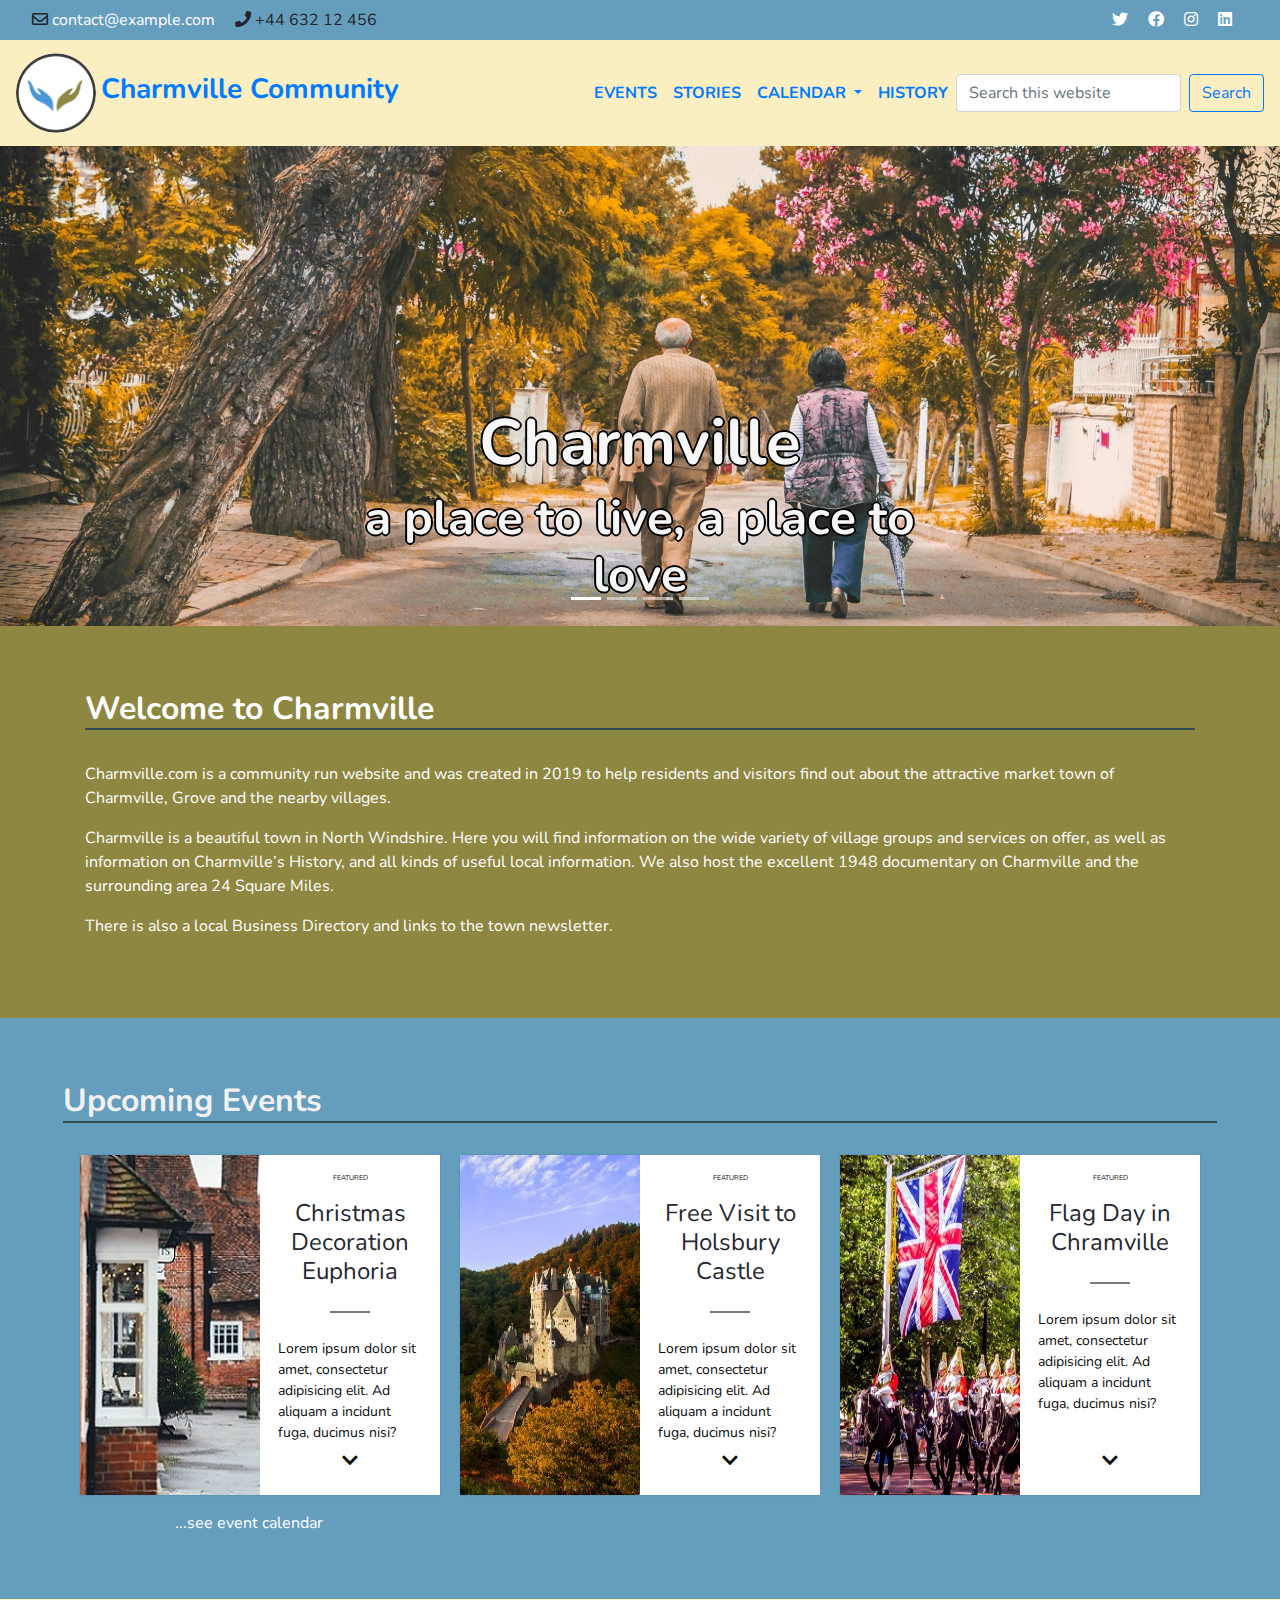
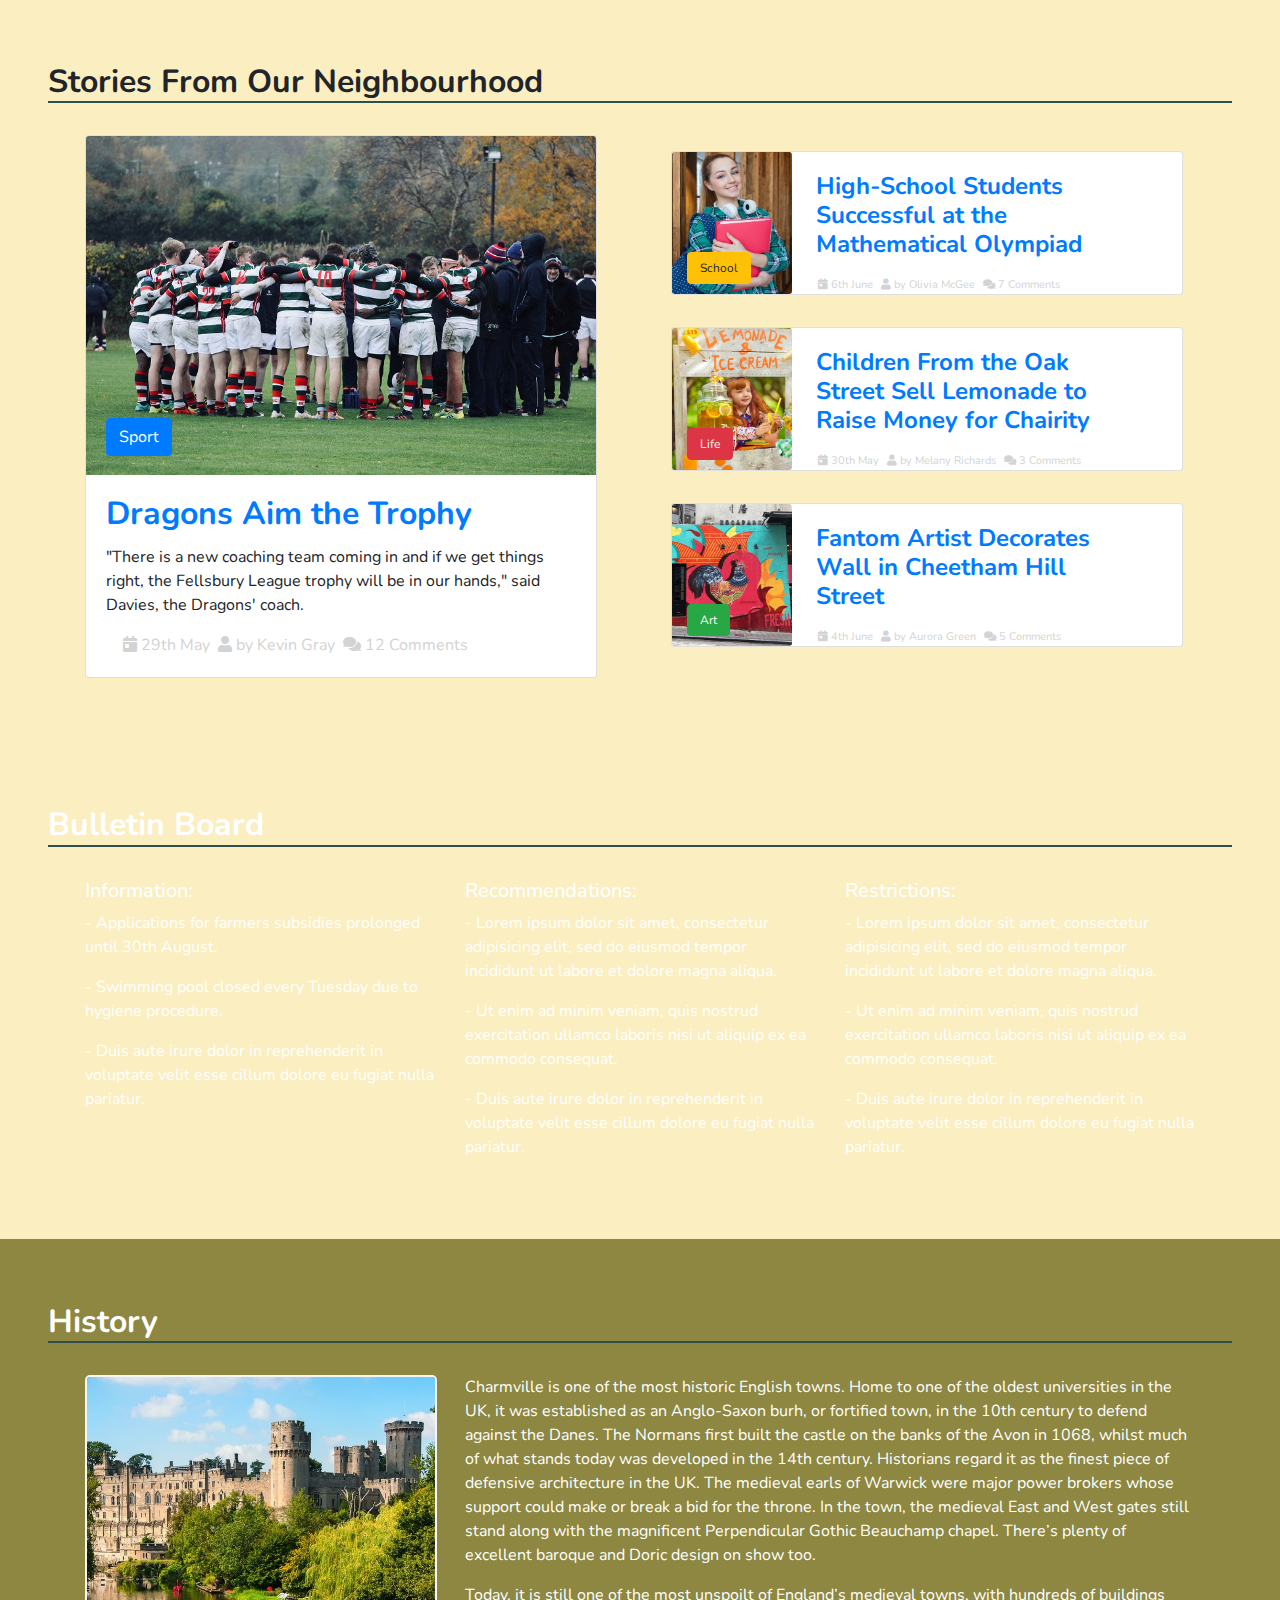
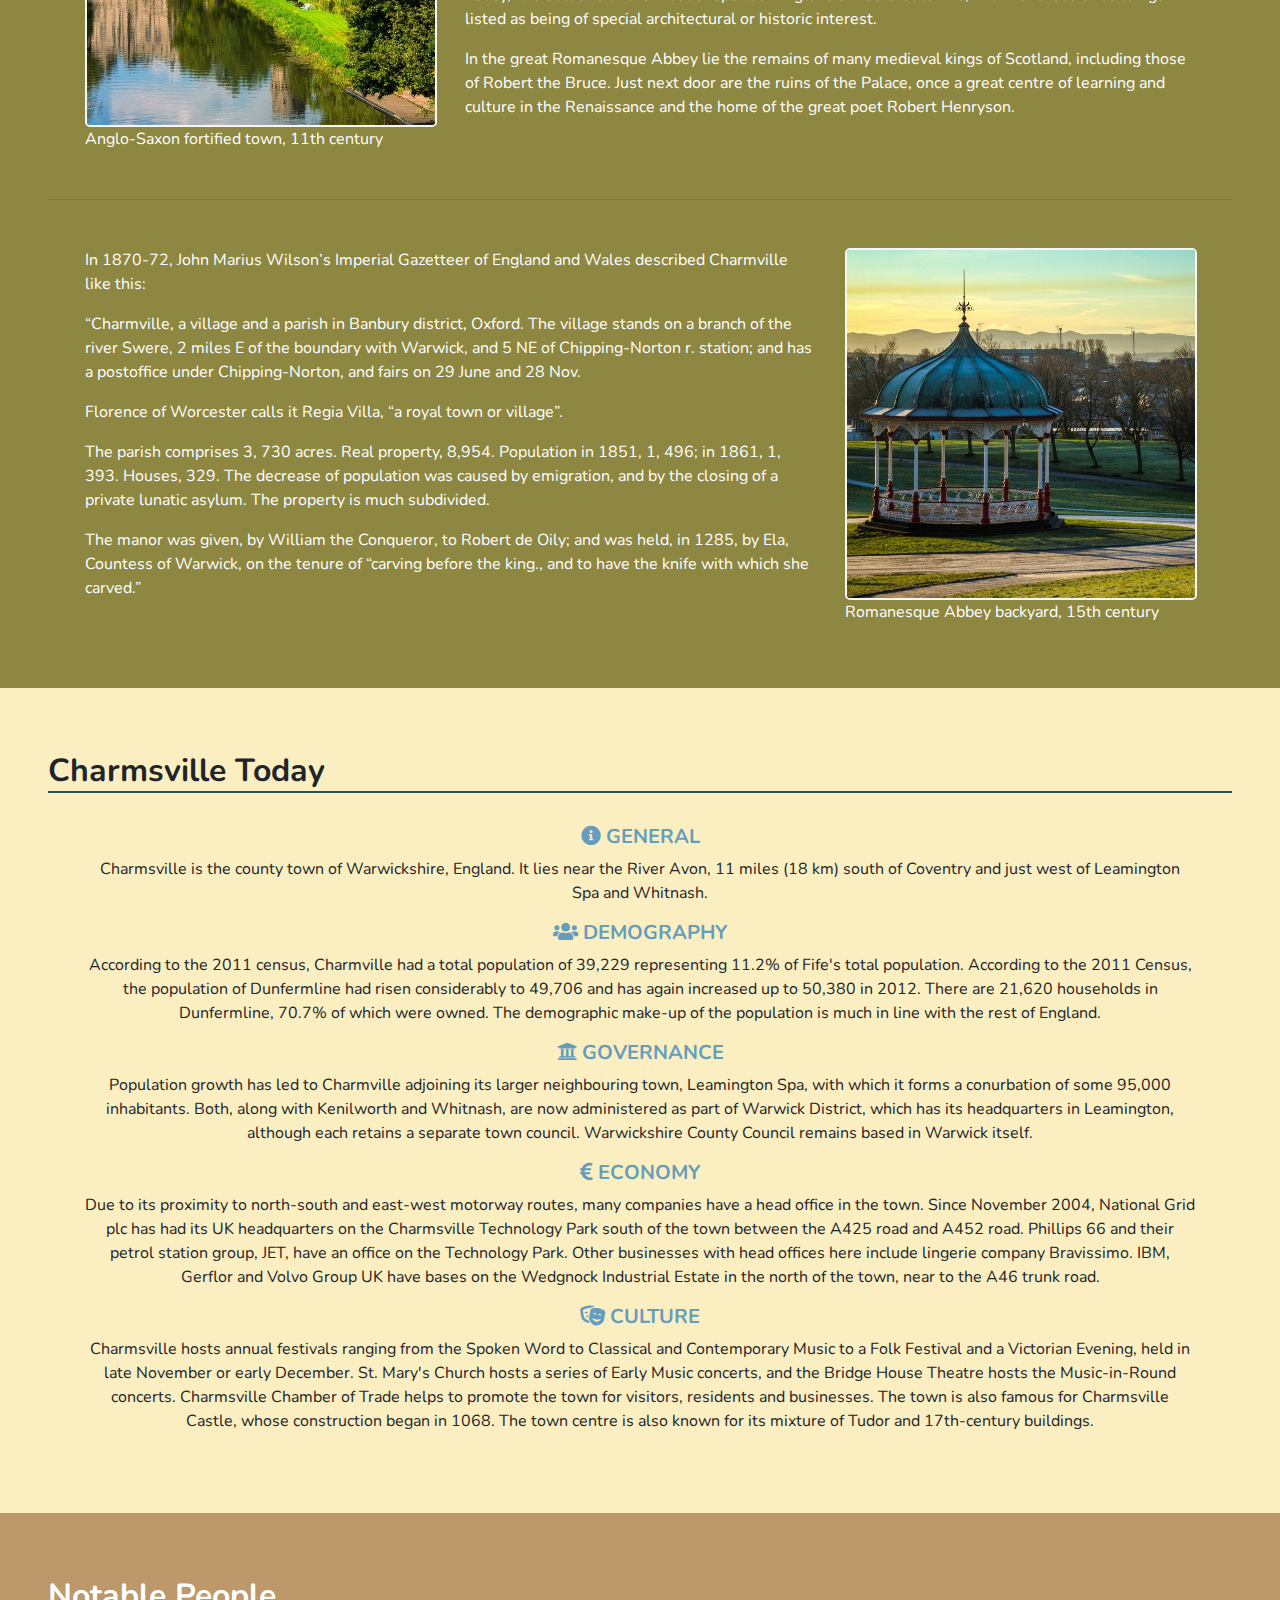
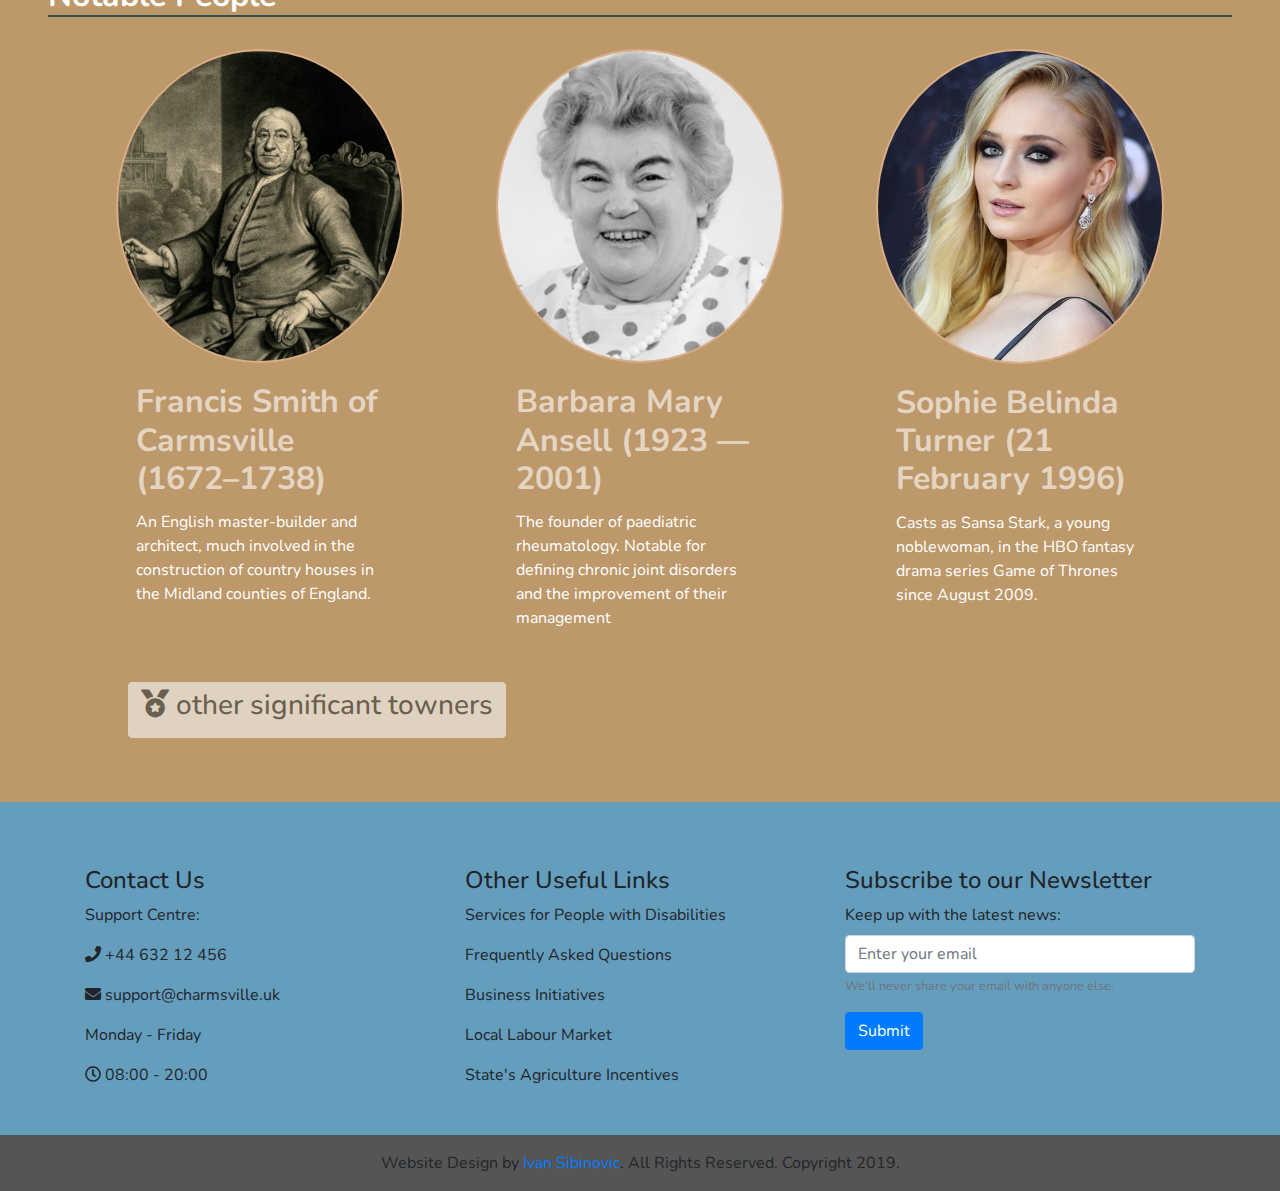
<file: index.html>
<!doctype html>
<html lang="en">
  <head>
    <!-- Required meta tags -->
    <meta charset="utf-8">
    <meta name="viewport" content="width=device-width, initial-scale=1, shrink-to-fit=no">

    <!-- Bootstrap CSS -->
    <link rel="stylesheet" href="https://stackpath.bootstrapcdn.com/bootstrap/4.3.1/css/bootstrap.min.css" integrity="sha384-ggOyR0iXCbMQv3Xipma34MD+dH/1fQ784/j6cY/iJTQUOhcWr7x9JvoRxT2MZw1T" crossorigin="anonymous">

    <link rel="stylesheet" type="text/css" href="https://stackpath.bootstrapcdn.com/font-awesome/4.7.0/css/font-awesome.min.css">

	<link href="https://fonts.googleapis.com/css?family=Nunito:400,700&display=swap" rel="stylesheet">

	<link href="fontawesome-free-5.8.2-web/css/all.css" rel="stylesheet"> <!--load all styles -->



    <link rel="stylesheet" type="text/css" href="style.css">


    <title>LOCAL COMMUNITY CHARMVILLE</title>
  </head>

  <section id="topbar">
      <div>
        <div class="d-inline">
          <i class="far fa-envelope"></i> <a href="mailto:contact@example.com">contact@example.com</a>
          <i class="fa fa-phone"></i> +44 632 12 456
        </div>
        <div class="d-inline float-right">
          <a href="#"><i class="fab fa-twitter"></i></i></a>
          <a href="#"><i class="fab fa-facebook"></i></a>
          <a href="#"><i class="fab fa-instagram"></i></a>
          <a href="#"><i class="fab fa-linkedin"></i></a>
        </div>
      </div>
    </section>

    <div id="headline">
    	<h1>Charmville</h1>
    	<h4>a place to live, a place to love</h4>
    </div>

  <nav id="main-navbar" class="navbar navbar-expand-lg">
    <a class="navbar-brand" href="#">
    	<img id="logo" src="logo.png" width="80" height="80" alt="Logo">
    	<span>Charmville Community</span>
    </a>
    <button class="navbar-toggler btn-primary" type="button" data-toggle="collapse" data-target="#navbarSupportedContent" aria-controls="navbarSupportedContent" aria-expanded="false" aria-label="Toggle navigation">
      <span><i class="fas fa-bars"></i></span>
    </button>

    <div class="collapse navbar-collapse" id="navbarSupportedContent">
      <ul class="navbar-nav ml-auto">
        <li class="nav-item active">
          <a class="nav-link" href="#upcoming-events">Events <span class="sr-only">(current)</span></a>
        </li>
        <li class="nav-item">
          <a class="nav-link" href="#stories">Stories</a>
        </li>
        <li class="nav-item dropdown">
          <a class="nav-link dropdown-toggle" href="#" id="navbarDropdown" role="button" data-toggle="dropdown" aria-haspopup="true" aria-expanded="false">
            Calendar
          </a>
          <div class="dropdown-menu" aria-labelledby="navbarDropdown">
            <a class="dropdown-item" href="#">Music</a>
            <a class="dropdown-item" href="#">Theatre</a>
            <div class="dropdown-divider"></div>
            <a class="dropdown-item" href="#">Sport</a>
          </div>
        </li>
        <li class="nav-item">
          <a class="nav-link" href="#history">History</a>
        </li>
      </ul>
      <form class="form-inline my-2 my-lg-0">
        <input class="form-control mr-sm-2" type="search" placeholder="Search this website" aria-label="Search">
        <button class="btn btn-outline-primary my-2 my-sm-0" type="submit">Search</button>
      </form>
    </div>
  </nav>


  <div id="carouselExampleIndicators" class="carousel slide" data-ride="carousel">
    <ol class="carousel-indicators">
      <li data-target="#carouselExampleIndicators" data-slide-to="0" class="active"></li>
      <li data-target="#carouselExampleIndicators" data-slide-to="1"></li>
      <li data-target="#carouselExampleIndicators" data-slide-to="2"></li>
      <li data-target="#carouselExampleIndicators" data-slide-to="3"></li>
    </ol>
    <div class="carousel-inner">
      <div class="carousel-item active">
        <img class="d-block w-100" src="car1.jpg" alt="First slide">
      </div>
      <div class="carousel-item">
        <img class="d-block w-100" src="car2.jpg" alt="Second slide">
      </div>
      <div class="carousel-item">
        <img class="d-block w-100" src="car3.jpg" alt="Third slide">
      </div>
      <div class="carousel-item">
        <img class="d-block w-100" src="car4.jpg" alt="Third slide">
      </div>
    </div>
    <a class="carousel-control-prev" href="#carouselExampleIndicators" role="button" data-slide="prev">
      <span class="carousel-control-prev-icon" aria-hidden="true"></span>
      <span class="sr-only">Previous</span>
    </a>
    <a class="carousel-control-next" href="#carouselExampleIndicators" role="button" data-slide="next">
      <span class="carousel-control-next-icon" aria-hidden="true"></span>
      <span class="sr-only">Next</span>
    </a>
  </div>

  <section id="intro">
  	<div class="container">
  		<h2>Welcome to Charmville</h2>
  		<p>
		Charmville.com is a community run website and was created in 2019 to help residents and visitors find out about the attractive market town of Charmville, Grove and the nearby villages.</p>
  		<p>Charmville is a beautiful town in North Windshire. Here you will find information on the wide variety of village groups and services on offer, as well as information on Charmville’s History, and all kinds of useful local information. We also host the excellent 1948 documentary on Charmville and the surrounding area 24 Square Miles.</p>
  		<p>There is also a local Business Directory and links to the town newsletter.</p>
  	</div>
  </section>

    <section id="upcoming-events">
  	<div class="container-fluid">
  		<h2>Upcoming Events</h2>
  		<div class="container row d-flex justify-content-center mx-auto px-0">
	  		<div class="article row mb-3">
	  			<img src="card1.jpg">
	  			<div class="textHolder">
	  			<p class="tagline text-center">Featured</p>
		    	<h3 class="title text-center">Christmas Decoration Euphoria</h3>
		      	<div class="divider"></div>
		      	<p class="paragraph text-jus">Lorem ipsum dolor sit amet, consectetur adipisicing elit. Ad aliquam a incidunt fuga, ducimus nisi?</p><a class="read-more"><i class="fas fa-chevron-down"></i></a>
		    	</div>
	  		</div>
	  		<div class="article row">
	  			<img src="card2.jpg">
	  			<div class="textHolder">
	  			<p class="tagline text-center">Featured</p>
		    	<h3 class="title text-center">Free Visit to Holsbury Castle</h3>
		      	<div class="divider"></div>
		      	<p class="paragraph">Lorem ipsum dolor sit amet, consectetur adipisicing elit. Ad aliquam a incidunt fuga, ducimus nisi?</p><a class="read-more"><i class="fas fa-chevron-down"></i></a>
		    	</div>
	  		</div>
	  		<div class="article row">
	  			<img src="card3.jpg">
	  			<div class="textHolder">
	  			<p class="tagline text-center">Featured</p>
		    	<h3 class="title text-center">Flag Day in Chramville</h3>
		      	<div class="divider"></div>
		      	<p class="paragraph">Lorem ipsum dolor sit amet, consectetur adipisicing elit. Ad aliquam a incidunt fuga, ducimus nisi?</p><a class="read-more"><i class="fas fa-chevron-down"></i></a>
		    	</div>
	  		</div>
	  	</div>	
	  	<a class="see-more" href="#">...see event calendar</a>
	</div>
  </section>

<section id="stories">
		<h2>Stories From Our Neighbourhood</h2>
		<div class="container">
			<div class="row d-flex justify-content-center">
				<div class="col-sm-6">
				<div class="card" style="width: 32rem;">
					<div class="tag btn btn-primary">Sport</div>
				  <img class="card-img-top" src="news1.jpg" alt="Card image cap">
				  <div class="card-body">
				    <a href=""><h5 class="card-title">Dragons Aim the Trophy</h5></a>
				    <p class="card-text">"There is a new coaching team coming in and if we get things right, the Fellsbury League trophy will be in our hands," said Davies, the Dragons' coach.</p>
				    <div class="container-fluid bottom-info">
					    <a href="#"><i class="fas fa-calendar-day"></i> 29th May</a>
					    <a href="#"><i class="fas fa-user"></i> by Kevin Gray</a>
					    <a href="#"><i class="fas fa-comments"></i> 12 Comments</a>
					</div>
				  </div>
				</div>
				</div>
				<div class="col-sm-6 small-news-wrapper">
					<div class="card smaller" style="width: 32rem; height: 9rem;">
						<div class="tag btn btn-warning">School</div>
				  		<img class="card-img" src="news2.jpg" style="width: 7.5rem;" alt="Card image cap">
				  		<div class="card-body">
				    		<a href=""><h5 class="card-title">High-School Students Successful at the Mathematical Olympiad</h5></a>
				    		<div class="container-fluid px-0 bottom-info">
							    <a href="#"><i class="fas fa-calendar-day"></i> 6th June</a>
							    <a href="#"><i class="fas fa-user"></i> by Olivia McGee</a>
							    <a href="#"><i class="fas fa-comments"></i> 7 Comments</a>
							</div>
				  		</div>
					</div>
					<div class="card smaller" style="width: 32rem; height: 9rem;">
						<div class="tag btn btn-danger">Life</div>
				  		<img class="card-img" src="news4.jpg" style="width: 7.5rem;" alt="Card image cap">
				  		<div class="card-body">
				    		<a href=""><h5 class="card-title">Children From the Oak Street Sell Lemonade to Raise Money for Chairity</h5></a>
				    		<div class="container-fluid px-0 bottom-info">
							    <a href="#"><i class="fas fa-calendar-day"></i> 30th May</a>
							    <a href="#"><i class="fas fa-user"></i> by Melany Richards</a>
							    <a href="#"><i class="fas fa-comments"></i> 3 Comments</a>
							</div>
				  		</div>
					</div>
					<div class="card smaller" style="width: 32rem; height: 9rem;">
						<div class="tag btn btn-success">Art</div>
				  		<img class="card-img" src="news3.jpg" style="width: 7.5rem;" alt="Card image cap">
				  		<div class="card-body">
				    		<a href=""><h5 class="card-title">Fantom Artist Decorates Wall in Cheetham Hill Street</h5></a>
				    		<div class="container-fluid px-0 bottom-info">
							    <a href="#"><i class="fas fa-calendar-day"></i> 4th June</a>
							    <a href="#"><i class="fas fa-user"></i> by Aurora Green</a>
							    <a href="#"><i class="fas fa-comments"></i> 5 Comments</a>
							</div>
				  		</div>
					</div>
				</div>
			</div>
		</div>
</section>

<section id="info">
	<h2>Bulletin Board</h2>
	<div class="container">
	  <div class="row">
	    <div class="col-sm">
	    	<h5>Information:</h5>
	    	<p>- Applications for  farmers subsidies prolonged until 30th August.</p>
	    	<p>- Swimming pool closed every Tuesday due to hygiene procedure.</p>
	    	<p>- Duis aute irure dolor in reprehenderit in voluptate velit esse cillum dolore eu fugiat nulla pariatur.</p>
	    </div>
	    <div class="col-sm">
		    <h5>Recommendations:</h5>
		    <p>- Lorem ipsum dolor sit amet, consectetur adipisicing elit, sed do eiusmod tempor incididunt ut labore et dolore magna aliqua.</p>
		    <p>- Ut enim ad minim veniam, quis nostrud exercitation ullamco laboris nisi ut aliquip ex ea commodo consequat.</p>
		    <p>- Duis aute irure dolor in reprehenderit in voluptate velit esse cillum dolore eu fugiat nulla pariatur.</p>
	    </div>
	    <div class="col-sm">
	      <h5>Restrictions:</h5>
		    <p>- Lorem ipsum dolor sit amet, consectetur adipisicing elit, sed do eiusmod tempor incididunt ut labore et dolore magna aliqua.</p>
		    <p>- Ut enim ad minim veniam, quis nostrud exercitation ullamco laboris nisi ut aliquip ex ea commodo consequat.</p>
		    <p>- Duis aute irure dolor in reprehenderit in voluptate velit esse cillum dolore eu fugiat nulla pariatur.</p>
	    </div>
	  </div>
	</div>
</section>

<section id="history">
	<h2>History</h2>
	<div class="container">
	  <div class="row">
	    <div class="col-md-4">
	      <img class="img" src="history1.jpg" style="width: 22rem;">
	      <span class="image-label">Anglo-Saxon fortified town, 11th century</span>
	    </div>
	    <div class="col-md-8">
	      <p>Charmville is one of the most historic English towns. Home to one of the oldest universities in the UK, it was established as an Anglo-Saxon burh, or fortified town, in the 10th century to defend against the Danes. The Normans first built the castle on the banks of the Avon in 1068, whilst much of what stands today was developed in the 14th century. Historians regard it as the finest piece of defensive architecture in the UK. The medieval earls of Warwick were major power brokers whose support could make or break a bid for the throne. In the town, the medieval East and West gates still stand along with the magnificent Perpendicular Gothic Beauchamp chapel. There’s plenty of excellent baroque and Doric design on show too.</p>
	      <p>Today, it is still one of the most unspoilt of England’s medieval towns, with hundreds of buildings listed as being of special architectural or historic interest.</p>
	      <p>In the great Romanesque Abbey lie the remains of many medieval kings of Scotland, including those of Robert the Bruce. Just next door are the ruins of the Palace, once a great centre of learning and culture in the Renaissance and the home of the great poet Robert Henryson.</p>
	    </div>
	  </div>
	</div>
	<hr class="my-lg-5">
	<div class="container">
	  <div class="row">
	    <div class="col-md-8">
	      <p>In 1870-72, John Marius Wilson’s Imperial Gazetteer of England and Wales described Charmville like this:</p>

			<p>“Charmville, a village and a parish in Banbury district, Oxford. The village stands on a branch of the river Swere, 2 miles E of the boundary with Warwick, and 5 NE of Chipping-Norton r. station; and has a postoffice under Chipping-Norton, and fairs on 29 June and 28 Nov.</p>

			<p>Florence of Worcester calls it Regia Villa, “a royal town or village”.</p>

			<p>The parish comprises 3, 730 acres. Real property, 8,954. Population in 1851, 1, 496; in 1861, 1, 393. Houses, 329. The decrease of population was caused by emigration, and by the closing of a private lunatic asylum. The property is much subdivided.</p>

			<p>The manor was given, by William the Conqueror, to Robert de Oily; and was held, in 1285, by Ela, Countess of Warwick, on the tenure of “carving before the king., and to have the knife with which she carved.”</p>
	    </div>
	    <div class="col-md-4">
	      <img class="img" src="history2.jpg" style="width: 22rem;">
	      <span class="image-label">Romanesque Abbey backyard, 15th century</span>
	    </div>
	  </div>
	</div>
</section>

<section id="today">
	<h2>Charmsville Today</h2>
	<div class="container">
	  <div class="row">
	    <div class="col-sm text-center">
	    	<h5><i class="fas fa-info-circle"></i> GENERAL</h5>
	    	<p>Charmsville is the county town of Warwickshire, England. It lies near the River Avon, 11 miles (18 km) south of Coventry and just west of Leamington Spa and Whitnash.</p>
	    	<h5><i class="fas fa-users"></i> DEMOGRAPHY</h5>
	    	<p>According to the 2011 census, Charmville had a total population of 39,229 representing 11.2% of Fife's total population. According to the 2011 Census, the population of Dunfermline had risen considerably to 49,706 and has again increased up to 50,380 in 2012. There are 21,620 households in Dunfermline, 70.7% of which were owned. The demographic make-up of the population is much in line with the rest of England.</p>
	    	<h5><i class="fas fa-university"></i> GOVERNANCE</h5>
	    	<p>Population growth has led to Charmville adjoining its larger neighbouring town, Leamington Spa, with which it forms a conurbation of some 95,000 inhabitants. Both, along with Kenilworth and Whitnash, are now administered as part of Warwick District, which has its headquarters in Leamington, although each retains a separate town council. Warwickshire County Council remains based in Warwick itself.</p> 
	    	<h5><i class="fas fa-euro-sign"></i> ECONOMY</h5>
	    	<p>Due to its proximity to north-south and east-west motorway routes, many companies have a head office in the town. Since November 2004, National Grid plc has had its UK headquarters on the Charmsville Technology Park south of the town between the A425 road and A452 road. Phillips 66 and their petrol station group, JET, have an office on the Technology Park. Other businesses with head offices here include lingerie company Bravissimo. IBM, Gerflor and Volvo Group UK have bases on the Wedgnock Industrial Estate in the north of the town, near to the A46 trunk road.</p>
	    	<h5><i class="fas fa-theater-masks"></i> CULTURE</h5>
	    	<p>Charmsville hosts annual festivals ranging from the Spoken Word to Classical and Contemporary Music to a Folk Festival and a Victorian Evening, held in late November or early December. St. Mary's Church hosts a series of Early Music concerts, and the Bridge House Theatre hosts the Music-in-Round concerts. Charmsville Chamber of Trade helps to promote the town for visitors, residents and businesses. The town is also famous for Charmsville Castle, whose construction began in 1068. The town centre is also known for its mixture of Tudor and 17th-century buildings.</p>
	    </div>
	  </div>
	</div>
</section>

<section id="notable">
	<h2>Notable People</h2>
	<div class="container">
		<div class="row d-flex justify-content-around">
			<div class="card" style="width: 18rem;">
			  <img class="card-img-top" src="pep1.jpg" alt="Card image cap">
			  <div class="card-body">
			    <a href="#"><h5 class="card-title">Francis Smith of Carmsville (1672–1738)</h5></a>
			    <p class="card-text">An English master-builder and architect, much involved in the construction of country houses in the Midland counties of England.</p>
			  </div>
			</div>
			<div class="card" style="width: 18rem;">
			  <img class="card-img-top" src="pep2.png" alt="Card image cap">
			  <div class="card-body">
			    <a href=""><h5 class="card-title">Barbara Mary Ansell (1923 — 2001)</h5></a>
			    <p class="card-text">The founder of paediatric rheumatology. Notable for defining chronic joint disorders and the improvement of their management</p>
			  </div>
			</div>
			<div class="card" style="width: 18rem;">
			  <img class="card-img-top" src="pep3.jpg" alt="Card image cap">
			  <div class="card-body">
			    <a href=""><h5 class="card-title">Sophie Belinda Turner (21 February 1996)</h5></a>
			    <p class="card-text">Casts as Sansa Stark, a young noblewoman, in the HBO fantasy drama series Game of Thrones since August 2009.</p>
			  </div>
			</div>
		</div>
	</div>
	<a href="#" class="btn btn-light text-dark for-more"><h3><i class="fas fa-medal"></i>  other significant towners </h3></a>
</section>

<section id="footer">
	<div class="container">
		<div class="row">
			<div class="col-md">
				<h4>Contact Us</h4>
				<p>Support Centre:</p>
				<p><i class="fas fa-phone"></i> +44 632 12 456</p>
				<p><i class="fas fa-envelope"></i> <a class="footer-a" href="mailto:support@carmsville.uk">support@charmsville.uk</a></p>
				<p>Monday - Friday</p>
				<p><i class="far fa-clock"></i> 08:00 - 20:00</p>
			</div>
			<div class="col-md">
				<h4>Other Useful Links</h4>
				<p><a class="footer-a" href="#">Services for People with Disabilities</a></p>
				<p><a class="footer-a" href="#">Frequently Asked Questions</a></p>
				<p><a class="footer-a" href="#">Business Initiatives</a></p>
				<p><a class="footer-a" href="#">Local Labour Market</a></p>
				<p><a class="footer-a" href="#">State's Agriculture Incentives</a></p>
			</div>
			<div class="col-md">
				<h4>Subscribe to our Newsletter</h4>
				<form>
				  <div class="form-group">
				    <label for="exampleInputEmail1">Keep up with the latest news:</label>
				    <input type="email" class="form-control" id="exampleInputEmail1" aria-describedby="emailHelp" placeholder="Enter your email">
				    <small id="emailHelp" class="form-text text-muted">We'll never share your email with anyone else.</small>
				  </div>
				  <button type="submit" class="btn btn-primary">Submit</button>
				</form>
			</div>
		</div>
	</div>
	<div id="bottom-line">
		<p>Website Design by <a href="https://www.peopleperhour.com/freelancer/development-it/ivan-sibiinovic-web-designer-front-end-developer-yjyqnqz">Ivan Sibinovic</a>. All Rights Reserved. Copyright 2019.</p>
</section>
    <!-- Optional JavaScript -->
    <!-- jQuery first, then Popper.js, then Bootstrap JS -->
    <script src="https://code.jquery.com/jquery-3.3.1.slim.min.js" integrity="sha384-q8i/X+965DzO0rT7abK41JStQIAqVgRVzpbzo5smXKp4YfRvH+8abtTE1Pi6jizo" crossorigin="anonymous"></script>
    <script src="https://cdnjs.cloudflare.com/ajax/libs/popper.js/1.14.7/umd/popper.min.js" integrity="sha384-UO2eT0CpHqdSJQ6hJty5KVphtPhzWj9WO1clHTMGa3JDZwrnQq4sF86dIHNDz0W1" crossorigin="anonymous"></script>
    <script src="https://stackpath.bootstrapcdn.com/bootstrap/4.3.1/js/bootstrap.min.js" integrity="sha384-JjSmVgyd0p3pXB1rRibZUAYoIIy6OrQ6VrjIEaFf/nJGzIxFDsf4x0xIM+B07jRM" crossorigin="anonymous"></script>

    <script type="text/javascript">
    	$(function () {
            $(document).scroll(function () {
                var $nav = $("#main-navbar");
                var $topbar = $("#topbar");
                var $logo = $('#logo');
                $nav.toggleClass("scrolled", $(this).scrollTop() > ($nav.height() + $topbar.height()));
                $logo.toggleClass("scrolled-logo", $(this).scrollTop() > ($nav.height() + $topbar.height()));
            /*    $nav.addClass("scrolled", $(this).scrollTop() > ($nav.height() + $topbar.height())); */
            });
        });
    </script>
  </body>
</html>
</file>
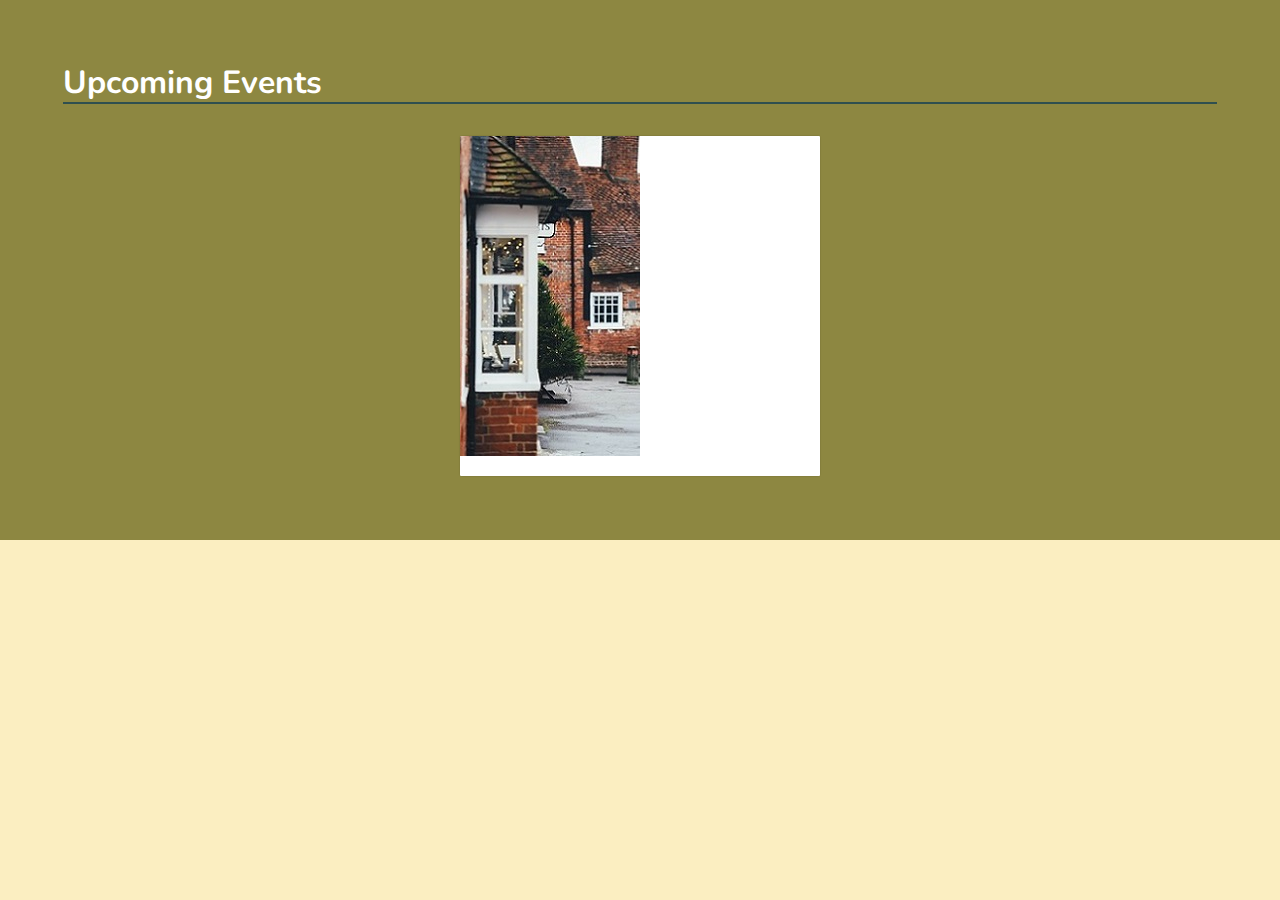
<file: card2.html>
<!doctype html>
<html lang="en">
  <head>
    <!-- Required meta tags -->
    <meta charset="utf-8">
    <meta name="viewport" content="width=device-width, initial-scale=1, shrink-to-fit=no">

    <!-- Bootstrap CSS -->
    <link rel="stylesheet" href="https://stackpath.bootstrapcdn.com/bootstrap/4.3.1/css/bootstrap.min.css" integrity="sha384-ggOyR0iXCbMQv3Xipma34MD+dH/1fQ784/j6cY/iJTQUOhcWr7x9JvoRxT2MZw1T" crossorigin="anonymous">

    <link rel="stylesheet" type="text/css" href="https://stackpath.bootstrapcdn.com/font-awesome/4.7.0/css/font-awesome.min.css">

	<link href="https://fonts.googleapis.com/css?family=Nunito:400,700&display=swap" rel="stylesheet">

    <link rel="stylesheet" type="text/css" href="style.css">


    <title>LOCAL COMMUNITY CHARMVILLE</title>

    <style type="text/css">
      .bkg {
        width: 30rem;
        height: 100rem;
      }
    </style>
  </head>
  <body>
    <section id="intro">
    <div class="container-fluid">
      <h2>Upcoming Events</h2>
      <div class="article">
        <img src="card1.jpg">
        <div>
          <p class="tagline text-center">Featured</p>
          <h3 class="title text-center">Blue Ocean Waves Crash</h3>
            <div class="divider"></div>
            <p class="paragraph text-justify">Lorem ipsum dolor sit amet, consectetur adipisicing elit. Ad aliquam a incidunt fuga, ducimus nisi iusto ipsum sit deleniti suscipit atque aliquid, velit at? At quasi magni voluptates molestiae aperiam</p><a class="read-more glyphicon glyphicon-chevron-down"></a>
        </div>
      </div>
      
  </div>
  </section>






    <!-- Optional JavaScript -->
    <!-- jQuery first, then Popper.js, then Bootstrap JS -->
    <script src="https://code.jquery.com/jquery-3.3.1.slim.min.js" integrity="sha384-q8i/X+965DzO0rT7abK41JStQIAqVgRVzpbzo5smXKp4YfRvH+8abtTE1Pi6jizo" crossorigin="anonymous"></script>
    <script src="https://cdnjs.cloudflare.com/ajax/libs/popper.js/1.14.7/umd/popper.min.js" integrity="sha384-UO2eT0CpHqdSJQ6hJty5KVphtPhzWj9WO1clHTMGa3JDZwrnQq4sF86dIHNDz0W1" crossorigin="anonymous"></script>
    <script src="https://stackpath.bootstrapcdn.com/bootstrap/4.3.1/js/bootstrap.min.js" integrity="sha384-JjSmVgyd0p3pXB1rRibZUAYoIIy6OrQ6VrjIEaFf/nJGzIxFDsf4x0xIM+B07jRM" crossorigin="anonymous"></script>

    <script type="text/javascript">
$(window).load(function() {
  $('.post-module').hover(function() {
    $(this).find('.description').stop().animate({
      height: "toggle",
      opacity: "toggle"
    }, 300);
  });
});
    </script>

  </body>
</html>
</file>
<file: style.css>
body {
	margin: 0;
	padding: 0;
	font-family: 'Nunito', sans-serif;
	box-sizing: border-box;
	background-color: #FBEEC1;
}
#topbar {
	padding: 0.5rem 2rem;
	background-color: #659DBD;
}
#topbar div div a {
	padding-right: 1rem;
	color: #fff;
}
#topbar div div a:hover {
	color: #FBEEC1;
}
#headline {
	position: absolute;
	left: 50%;
	top: 45%;
	transform: translateX(-50%);
	text-align: center;
	z-index: 2000;
}
#headline h1, #headline h4 {
	font-weight: 700;
	font-size: 64px;
	color: #f7f7f7;
	text-shadow: 2px 0 0 #000, -2px 0 0 #000, 0 2px 0 #000, 0 -2px 0 #000, 1px 1px #000, -1px -1px 0 #000, 1px -1px 0 #000, -1px 1px 0 #000;
}
#headline h4 {
	font-size: 48px;
}
.navbar.scrolled {
    background: #f9f9f9;
    border-bottom: 1px solid #000;
    color: #fff;
    opacity: 0.8;
    transition: background 700ms;
    padding-bottom: 0%;
    position: sticky; 
    top: 0px;
    z-index: 999;
}
nav a span {
	font-size: 28px;
	font-weight: 700;
}
#logo.scrolled-logo {
	transition: background 700ms;
	width: 50px;
	height: 50px;
}
nav {
	background-color: #FBEEC1;
}
nav .navbar-brand img {
	border-radius: 80px;
}
nav #navbarSupportedContent .navbar-nav .nav-item .nav-link {
	text-transform: uppercase;
	font-weight: 700;
}
nav button.navbar-toggler {
	color: #000;
}
#main-navbar .navbar-toggler span {
	font-size: 2rem;
	padding-right: 10px;
	border-radius: 10px
	border: 2px solid #659DBD;
	color: #659DBD;
}
section {
	padding: 4rem 3rem;
}
section h2 {
	font-weight: 700;
    border-bottom: solid 2px darkslategray;
	text-align: left;
	margin-bottom: 2rem;
}
#intro {
	background-color: #8D8741;
	color: #fff;
}
.see-more {
	color: #fff;
	text-decoration: none;
	margin-left: 7em;
}
.article {
  background-color: white;
  border-radius: 1px;
  box-shadow: 0 0 2px -1px rgba(0, 0, 0, 0.75);
  height: 340px;
  margin: 0 auto;
  width: 360px;
  overflow: hidden;
}

.textHolder {
	display: inline-block;
	position: relative;
	width: 50%;
	padding: 5%;
}

.tagline {
  font-size: 7px;
  text-transform: uppercase;
}
.title {
  color: #252830;
  font-size: 24px;
  font-weight: 400;
}
.divider {
  background: #7A7A7A;
  height: 2px;
  margin: 25px auto;
  width: 40px;
}
.paragraph {
	font-size: 14px;
  font-weight: 400;
}
.read-more {
	font-size: 18px;
  bottom: 15px;
  color: black;
  cursor: pointer;
  left: 50%;
  padding: 5px;
  position: absolute;
  text-decoration: none;
  top: auto;
  -webkit-transform: translateX(-50%);
          transform: translateX(-50%);
}
.read-more:hover,
.read-more:focus,
.read-more:visited {
  color: #252830;
  text-decoration: none;
}
#upcoming-events {
	background-color: #659DBD;
	color: #f1f1f1;
}
#upcoming-events .article {
	color: #0d0d0d;
}
#stories {
	background-color: #FBEEC1;
}

.card {
	display: inline-block;
}
.card-title {
	font-size: 32px;
	font-weight: 700;
}
.card .card-img-top {
	position: relative;
}
.card .tag {
  position: absolute;
  top: 52%;
  left: 20px;
  z-index: 1;
}

.bottom-info a {
	color: lightgray;
	padding: 5px 2px;
}
.small-news-wrapper {
	display: inline;
	width: 45%;
	display: flex;
	flex-direction: column;
}
.smaller {
	margin: 1rem;
}
.smaller .card-body {
	display: inline-block;
	vertical-align: top;
	width: 65%;
}
.smaller .card-img {
	vertical-align: middle;
	height: 100%;
	margin: auto;
}
.smaller .tag {
	top: 70%;
	left: 3%;
	font-size: 12px;
}
.smaller a h5 {
	font-size: 24px;
}
.smaller .bottom-info a {
	font-size: 11px;
}


/*info  */
#info {
	background: url(bulletin-board.jpg) no-repeat center center fixed;
	background-size: cover;
	overflow: hidden;
	color: #fff;
}
#today h5{
	font-weight: 700;
	color: #659DBD;
}
#history {
	background-color: #8D8741;
	color: #fff;
}
#history img {
	border-radius: 5px;
	border: 2px solid #f5f5f5;
}
#notable {
	background-color: #BC986A;
	color: #fff;
}
#notable .card {
	background-color: transparent;
	border: none;
}
#notable .card-img-top {
	border-radius: 100%;
	border: 2px solid #DAAD86;
}
#notable a {
	color: #fff;
	opacity: 0.60;
}
#notable .for-more {
	margin-top: 2rem;
	margin-left: 5rem;
	font-weight: 700;
}
#footer {
	background-color: #659DBD;
	padding-bottom: 0;
	padding-right: 0;
	padding-left: 0;
	margin-bottom: 0;
}
#footer .container {
	padding-bottom: 2rem;
}
#footer .footer-a {
	color: #212529;
}
#footer .footer-a:hover {
	color: #000;
}
#footer #bottom-line {
	padding-bottom: 1rem;
	padding-top: 1rem;
	text-align: center;
	background-color: #555555;
	width: 100%;
	margin-bottom: 0; 
}
#footer #bottom-line p {
	margin-bottom: 0;
}
html {
	scroll-behavior: smooth;
}
</file>
